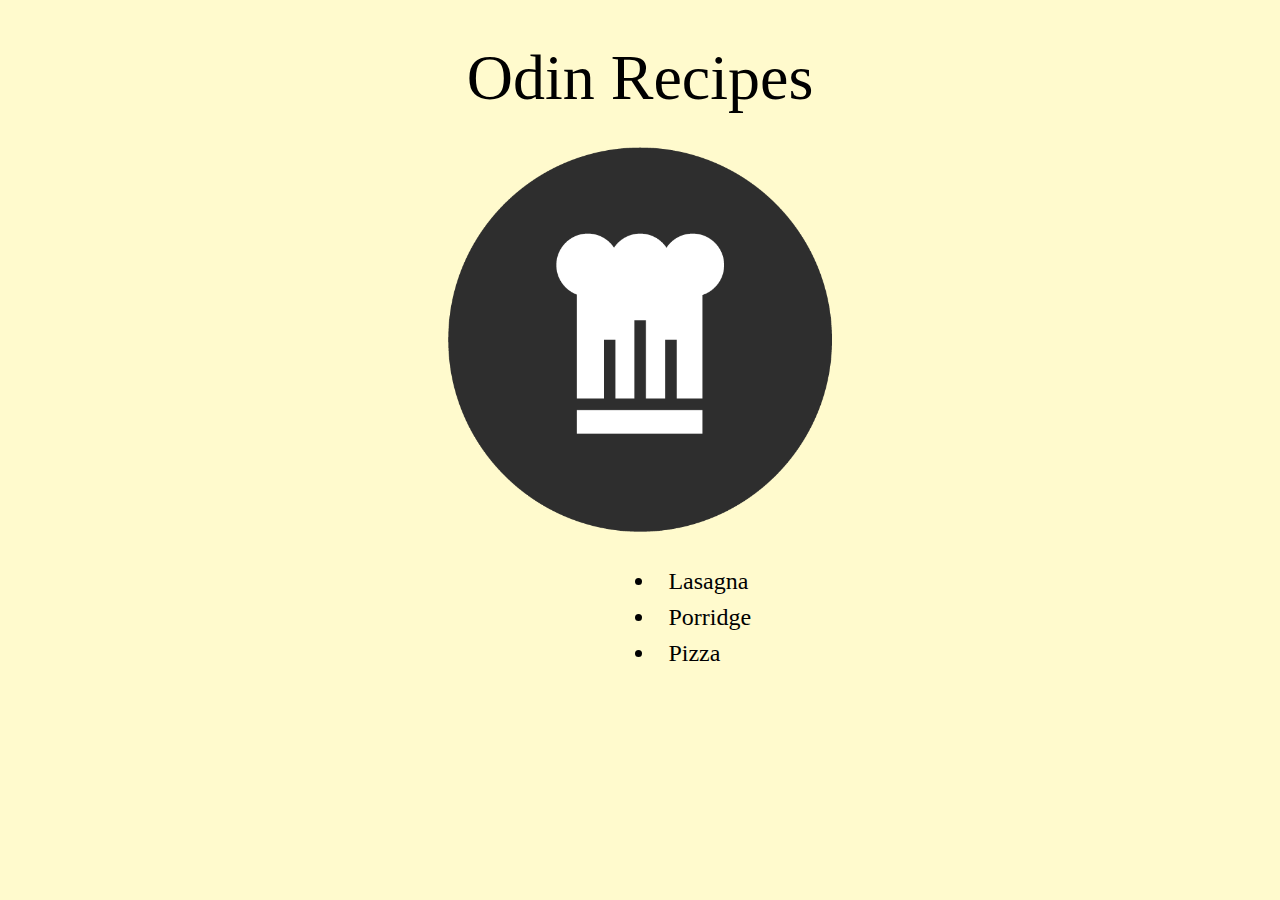
<file: index.html>
<!DOCTYPE html>
<html lang="en">
    <head>
        <meta charset="utf-8">
        <meta http-equiv="X-UA-Compatible" content="IE=edge">
        <title>Homepage</title>
        <meta name="description" content="">
        <meta name="viewport" content="width=device-width, initial-scale=1.0">
        <link rel="stylesheet" href="./style.css">
        <style>
            * { background-color: lemonchiffon; color: black;}
            img { width: 30vw; height: auto; margin: auto;}
        </style>
    </head>
    <body>
        <p class="main-heading">Odin Recipes</p>
        
        <div class="image">
        <img alt="oding recipe" src="./recipes/images/odin.png"/>
        </div>    

        <div class="nav">
        <ul>
            <li><a href="./recipes/lasagna.html#h1">Lasagna</a></li>
            <li><a href="./recipes/lasagna.html#h2">Porridge</a></li>
            <li><a href="./recipes/lasagna.html#h3">Pizza</a></li>
        </ul>
        </div>
    </body>
</html>
</file>
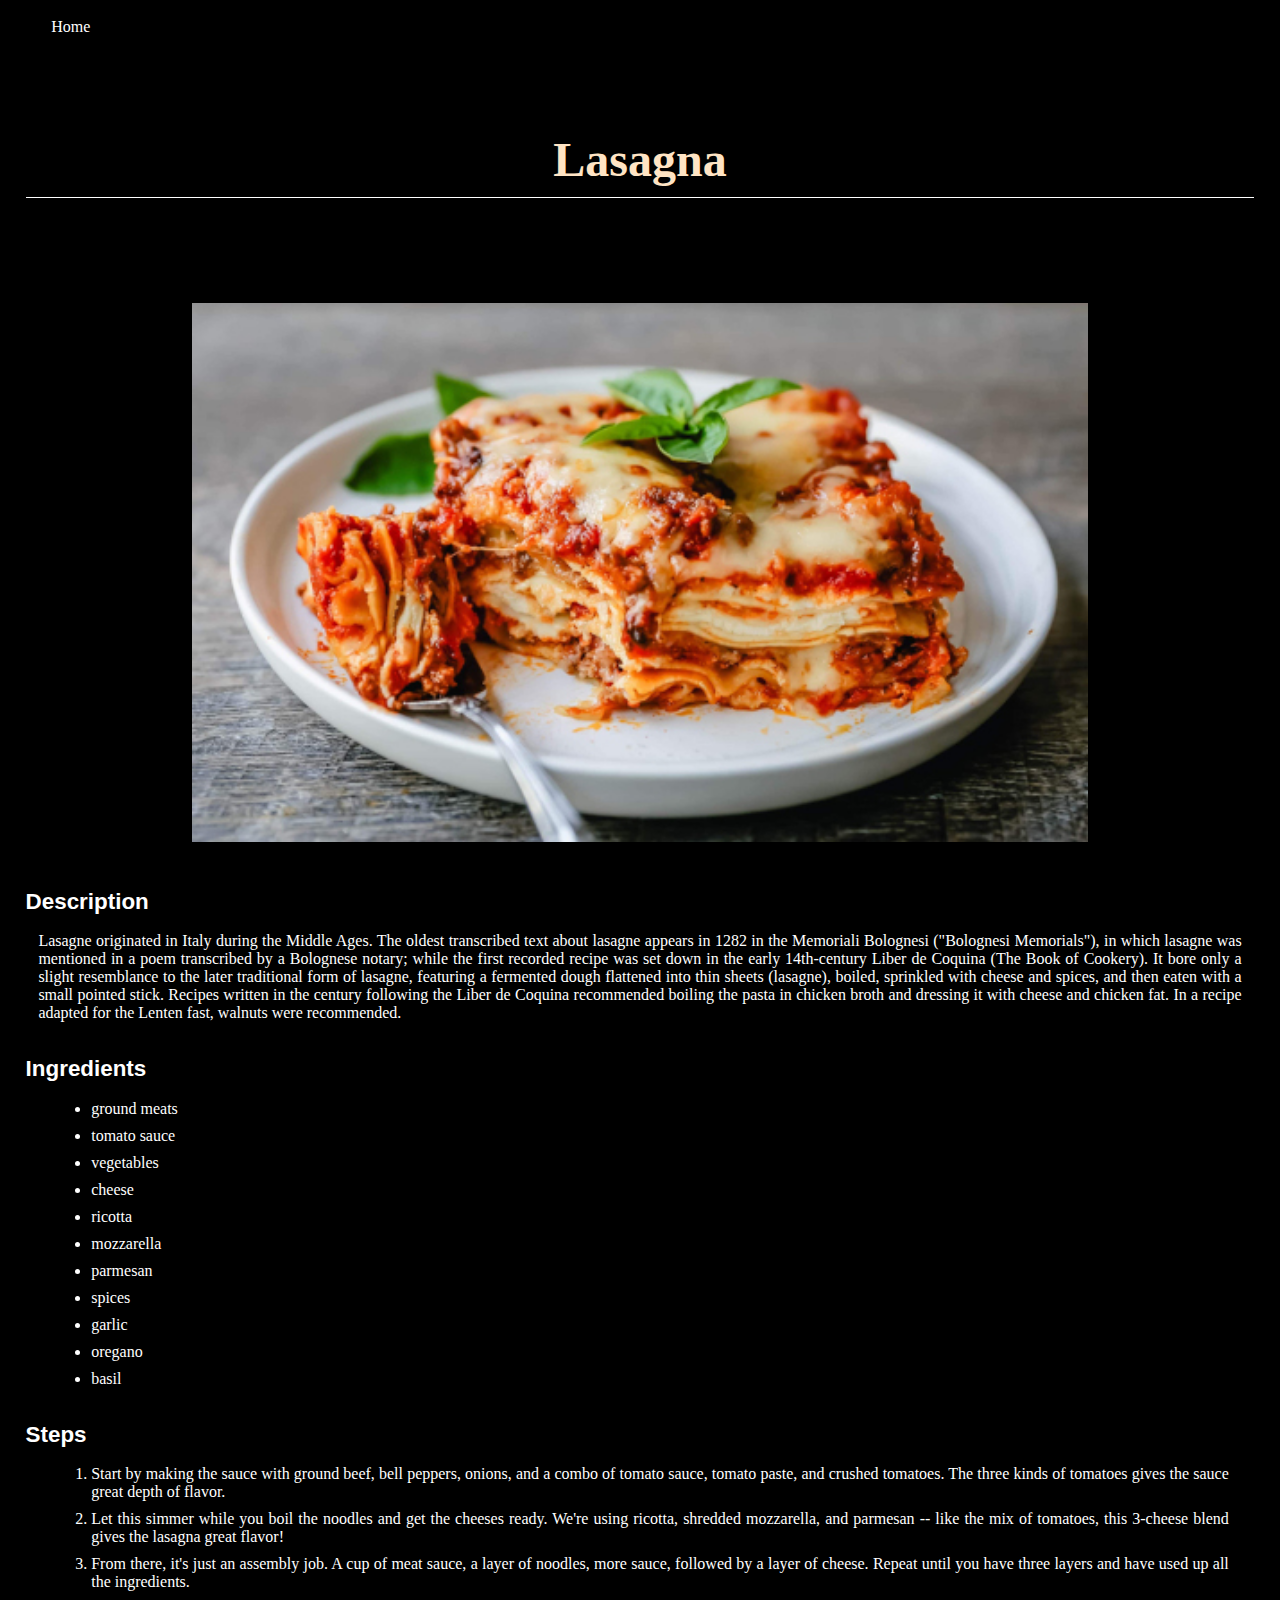
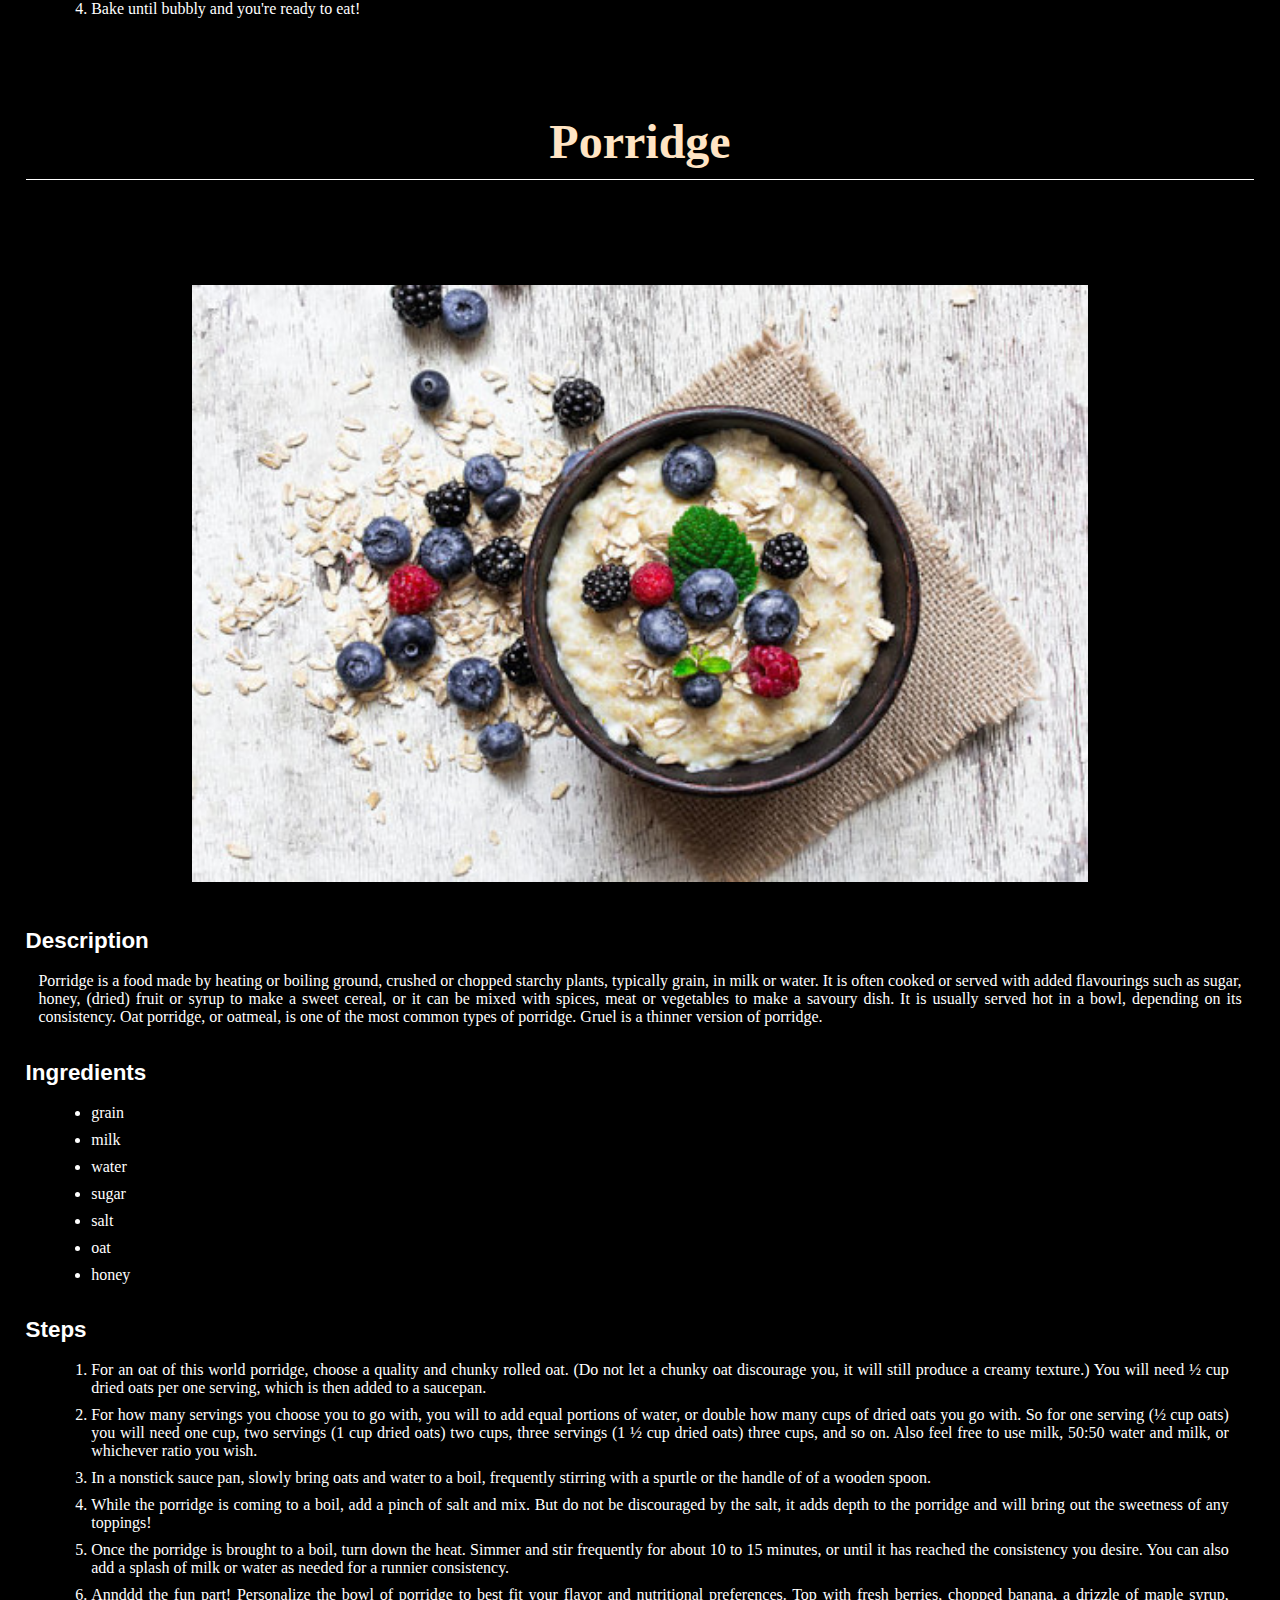
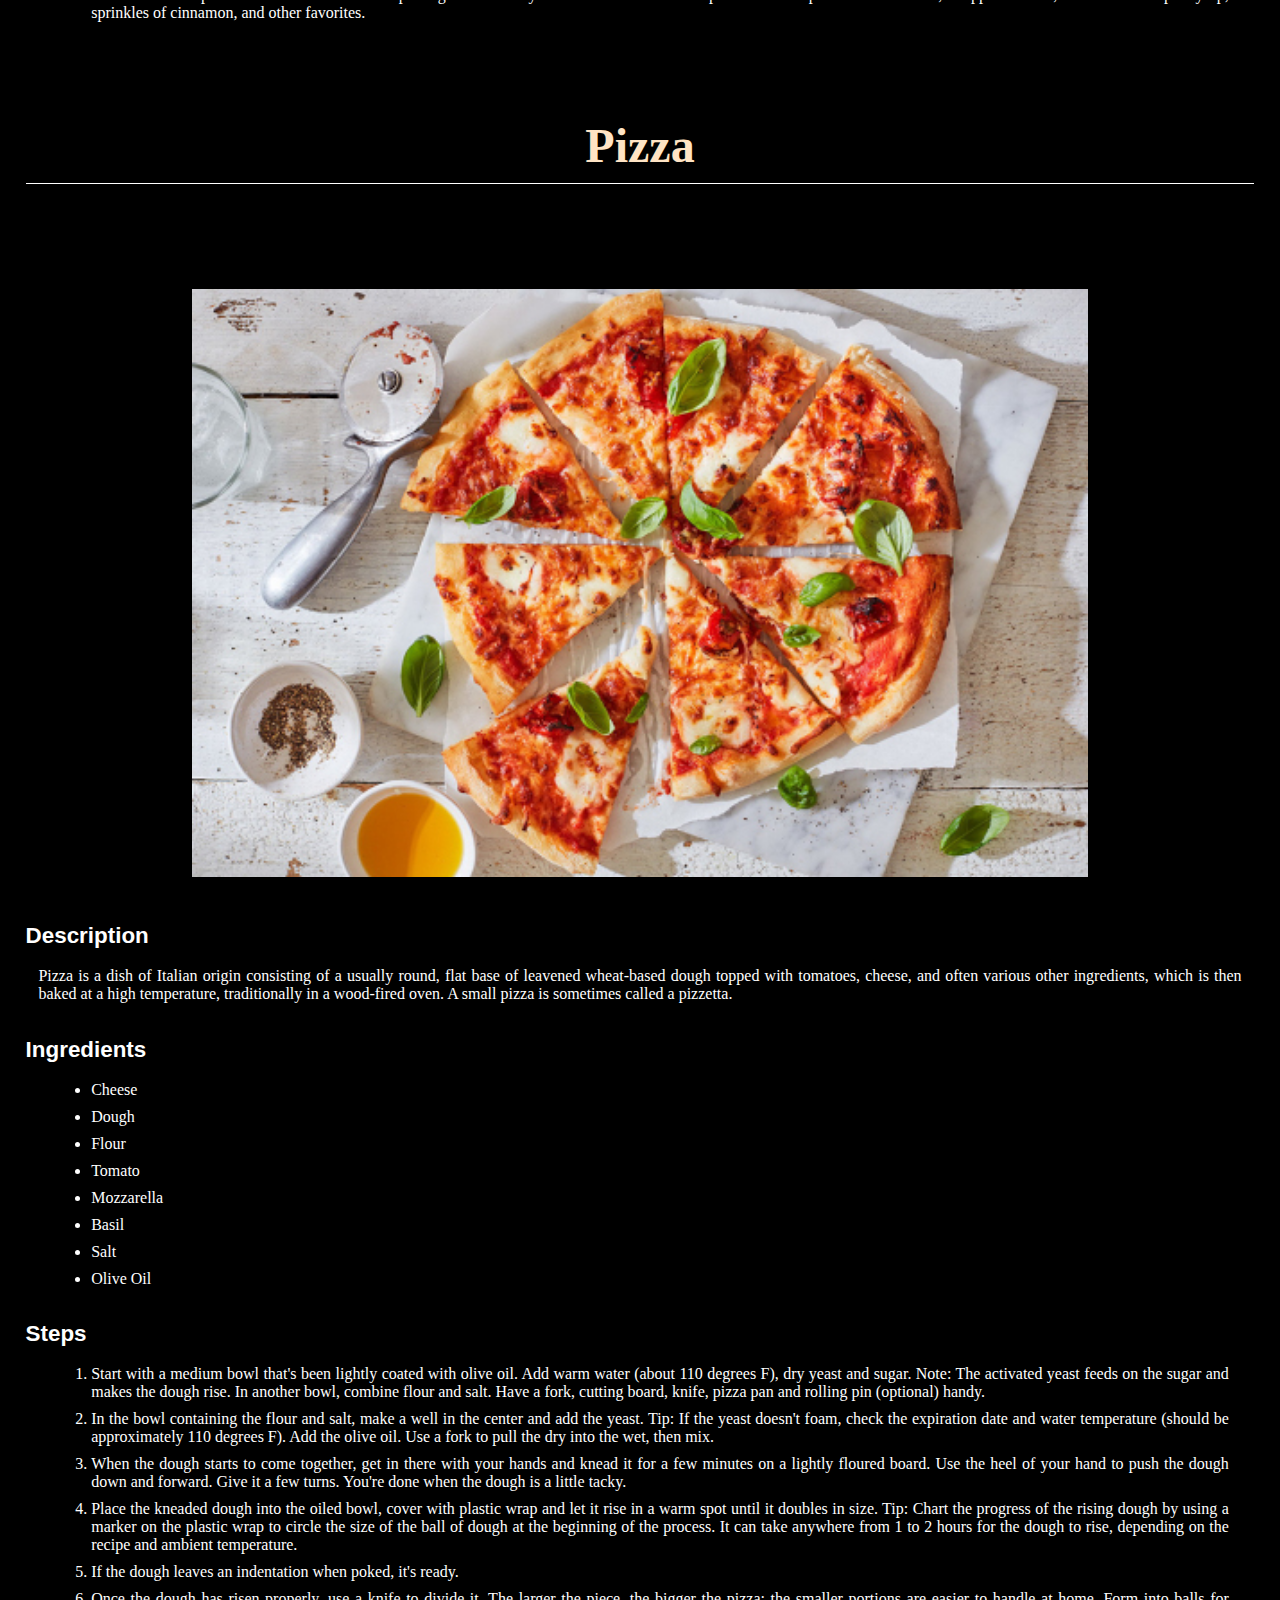
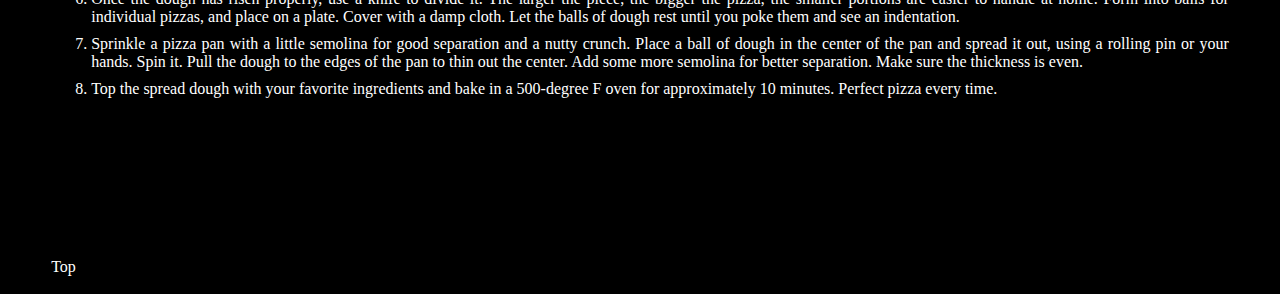
<file: recipes/lasagna.html>
<!DOCTYPE html>
<html lang="en">
    <head>
        <meta charset="utf-8">
        <meta http-equiv="X-UA-Compatible" content="IE=edge">
        <title>Recipe</title>
        <meta name="description" content="">
        <meta name="viewport" content="width=device-width, initial-scale=1.0">
        <link rel="stylesheet" href="../style.css">
    </head>
    <body>
        <div class="home" id="s1">
                <a href="../index.html">Home</a>
        </div>

        <h1 id=h1>Lasagna</h1>
        
        <div class="image">
        <img alt="image of lasagna" src="./images/lasagna.jpg"/>
        </div>

        <h2>Description</h2>
        <p>Lasagne originated in Italy during the Middle Ages. The oldest transcribed text about lasagne appears in 1282 in the Memoriali Bolognesi ("Bolognesi Memorials"), in which lasagne was mentioned in a poem transcribed by a Bolognese notary; while the first recorded recipe was set down in the early 14th-century Liber de Coquina (The Book of Cookery). It bore only a slight resemblance to the later traditional form of lasagne, featuring a fermented dough flattened into thin sheets (lasagne), boiled, sprinkled with cheese and spices, and then eaten with a small pointed stick. Recipes written in the century following the Liber de Coquina recommended boiling the pasta in chicken broth and dressing it with cheese and chicken fat. In a recipe adapted for the Lenten fast, walnuts were recommended.</p>
    
        <h2>Ingredients</h2>
        <ul>
            <li>ground meats</li>
            <li>tomato sauce</li>
            <li>vegetables</li>
            <li>cheese</li>
            <li>ricotta</li>
            <li>mozzarella</li>
            <li>parmesan</li>
            <li>spices</li>
            <li>garlic</li>
            <li>oregano</li>
            <li>basil</li>
        </ul>
    
        <h2>Steps</h2>
        <ol>
            <li>Start by making the sauce with ground beef, bell peppers, onions, and a combo of tomato sauce, tomato paste, and crushed tomatoes. The three kinds of tomatoes gives the sauce great depth of flavor.</li>
            <li>Let this simmer while you boil the noodles and get the cheeses ready. We're using ricotta, shredded mozzarella, and parmesan -- like the mix of tomatoes, this 3-cheese blend gives the lasagna great flavor!</li>
            <li>From there, it's just an assembly job. A cup of meat sauce, a layer of noodles, more sauce, followed by a layer of cheese. Repeat until you have three layers and have used up all the ingredients.</li>
            <li>Bake until bubbly and you're ready to eat!</li>

        </ol>














        <h1 id=h2>Porridge</h1>
        
        <div class="image">
        <img alt="image of lasagna" src="./images/porridge.jpg"/>
        </div>

        <h2>Description</h2>
        <p>Porridge is a food made by heating or boiling ground, crushed or chopped starchy plants, typically grain, in milk or water. It is often cooked or served with added flavourings such as sugar, honey, (dried) fruit or syrup to make a sweet cereal, or it can be mixed with spices, meat or vegetables to make a savoury dish. It is usually served hot in a bowl, depending on its consistency. Oat porridge, or oatmeal, is one of the most common types of porridge. Gruel is a thinner version of porridge.</p>
    
        <h2>Ingredients</h2>
        <ul>
            <li>grain</li>
            <li>milk</li>
            <li>water</li>
            <li>sugar</li>
            <li>salt</li>
            <li>oat</li>
            <li>honey</li>
        </ul>
    
        <h2>Steps</h2>
        <ol>
            <li>For an oat of this world porridge, choose a quality and chunky rolled oat. (Do not let a chunky oat discourage you, it will still produce a creamy texture.) You will need ½ cup dried oats per one serving, which is then added to a saucepan.</li>
            <li>For how many servings you choose you to go with, you will to add equal portions of water, or double how many cups of dried oats you go with. So for one serving (½ cup oats) you will need one cup, two servings (1 cup dried oats) two cups, three servings (1 ½ cup dried oats) three cups, and so on. Also feel free to use milk, 50:50 water and milk, or whichever ratio you wish.</li>
            <li>In a nonstick sauce pan, slowly bring oats and water to a boil, frequently stirring with a spurtle or the handle of of a wooden spoon.</li>
            <li>While the porridge is coming to a boil, add a pinch of salt and mix. But do not be discouraged by the salt, it adds depth to the porridge and will bring out the sweetness of any toppings!</li>
            <li>Once the porridge is brought to a boil, turn down the heat. Simmer and stir frequently for about 10 to 15 minutes, or until it has reached the consistency you desire. You can also add a splash of milk or water as needed for a runnier consistency.</li>
            <li>Annddd the fun part! Personalize the bowl of porridge to best fit your flavor and nutritional preferences. Top with fresh berries, chopped banana, a drizzle of maple syrup, sprinkles of cinnamon, and other favorites.</li>
        </ol>










        <h1 id=h3>Pizza</h1>
        
        <div class="image">
        <img alt="image of lasagna" src="./images/pizza.jpg"/>
        </div>

        <h2>Description</h2>
        <p>Pizza is a dish of Italian origin consisting of a usually round, flat base of leavened wheat-based dough topped with tomatoes, cheese, and often various other ingredients, which is then baked at a high temperature, traditionally in a wood-fired oven. A small pizza is sometimes called a pizzetta.</p>
    
        <h2>Ingredients</h2>
        <ul>
            <li>Cheese</li>
            <li>Dough</li>
            <li>Flour</li>
            <li>Tomato</li>
            <li>Mozzarella</li>
            <li>Basil</li>
            <li>Salt</li>
            <li>Olive Oil</li>
        </ul>
    
        <h2>Steps</h2>
        <ol>
            <li>Start with a medium bowl that's been lightly coated with olive oil. Add warm water (about 110 degrees F), dry yeast and sugar. Note: The activated yeast feeds on the sugar and makes the dough rise. In another bowl, combine flour and salt. Have a fork, cutting board, knife, pizza pan and rolling pin (optional) handy.</li>
            <li>In the bowl containing the flour and salt, make a well in the center and add the yeast. Tip: If the yeast doesn't foam, check the expiration date and water temperature (should be approximately 110 degrees F). Add the olive oil. Use a fork to pull the dry into the wet, then mix.</li>
            <li>When the dough starts to come together, get in there with your hands and knead it for a few minutes on a lightly floured board. Use the heel of your hand to push the dough down and forward. Give it a few turns. You're done when the dough is a little tacky.</li>
            <li>Place the kneaded dough into the oiled bowl, cover with plastic wrap and let it rise in a warm spot until it doubles in size. Tip: Chart the progress of the rising dough by using a marker on the plastic wrap to circle the size of the ball of dough at the beginning of the process. It can take anywhere from 1 to 2 hours for the dough to rise, depending on the recipe and ambient temperature.</li>
            <li>If the dough leaves an indentation when poked, it's ready.</li>
            <li>Once the dough has risen properly, use a knife to divide it. The larger the piece, the bigger the pizza; the smaller portions are easier to handle at home. Form into balls for individual pizzas, and place on a plate. Cover with a damp cloth. Let the balls of dough rest until you poke them and see an indentation.</li>
            <li>Sprinkle a pizza pan with a little semolina for good separation and a nutty crunch. Place a ball of dough in the center of the pan and spread it out, using a rolling pin or your hands. Spin it. Pull the dough to the edges of the pan to thin out the center. Add some more semolina for better separation. Make sure the thickness is even.</li>
            <li>Top the spread dough with your favorite ingredients and bake in a 500-degree F oven for approximately 10 minutes. Perfect pizza every time.</li>
        </ol>

        <div class="top">
            <a href="lasagna.html#s1">Top</a>
        </div>

    </body>


</html>
</file>
<file: style.css>
* {
    background-color: black;
    color: white;
    text-align: justify;
    font-family: serif;
    font-size: 100%;
    margin-top: 1vh;
    margin-bottom: 1vh;
    margin-left: 1vw;
    margin-right: 1vw;
}

img {
    height: auto;
    width: 70vw;
}

.image {
    text-align: center;
    margin: 2em 0em 2em 0em; 
}

h2 {
    font-family: sans-serif;
    font-size: 1.4em;
    margin: 1.5em 0em 0.8em 0em; 
}


h1 {
    font-family: serif;
    font-size: 3em;
    margin: 2em 0em 2em 0em; 
    color:bisque;
    text-align: center;
    border-bottom: 1px solid white;
    padding-bottom: 0.2em;
}

.main-heading {
    font-family: serif;
    font-size: 4em;
    text-align: center;
    margin-top: 0.5em;
}


a {
    text-decoration: none;
}


.nav {
    width: 100px;
    margin: 1em auto;
    font-size: 1.5em;
}

.top {
    margin-top: 10em;
}
</file>
